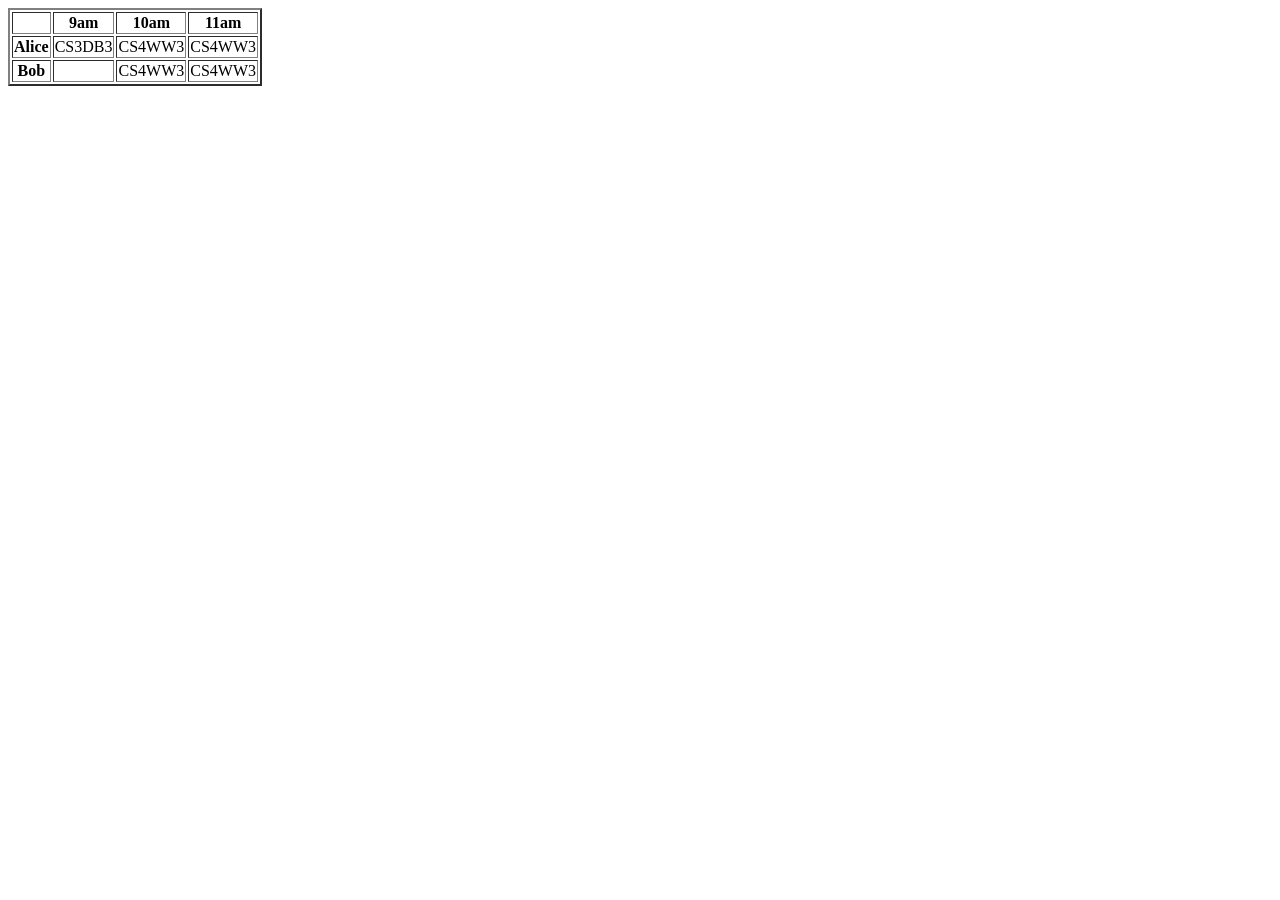
<file: Workshop1/example2_explained.html>
<!DOCTYPE html>
<html>
	<head>
		<title>Page Title</title>
	</head>
	<body>
		<table border="2">
			<tr>
			<th></th>
			<th>9am</th>
			<th>10am</th>
			<th>11am</th>
			</tr>
			<tr>
			<th>Alice</th>
			<td>CS3DB3</td>
			<td>CS4WW3</td>
			<td>CS4WW3</td>
			</tr>
			<tr>
			<th>Bob</th>
			<td></td>
			<td>CS4WW3</td>
			<td>CS4WW3</td>
			</tr>
			</table>
	</body>
</html>
</file>
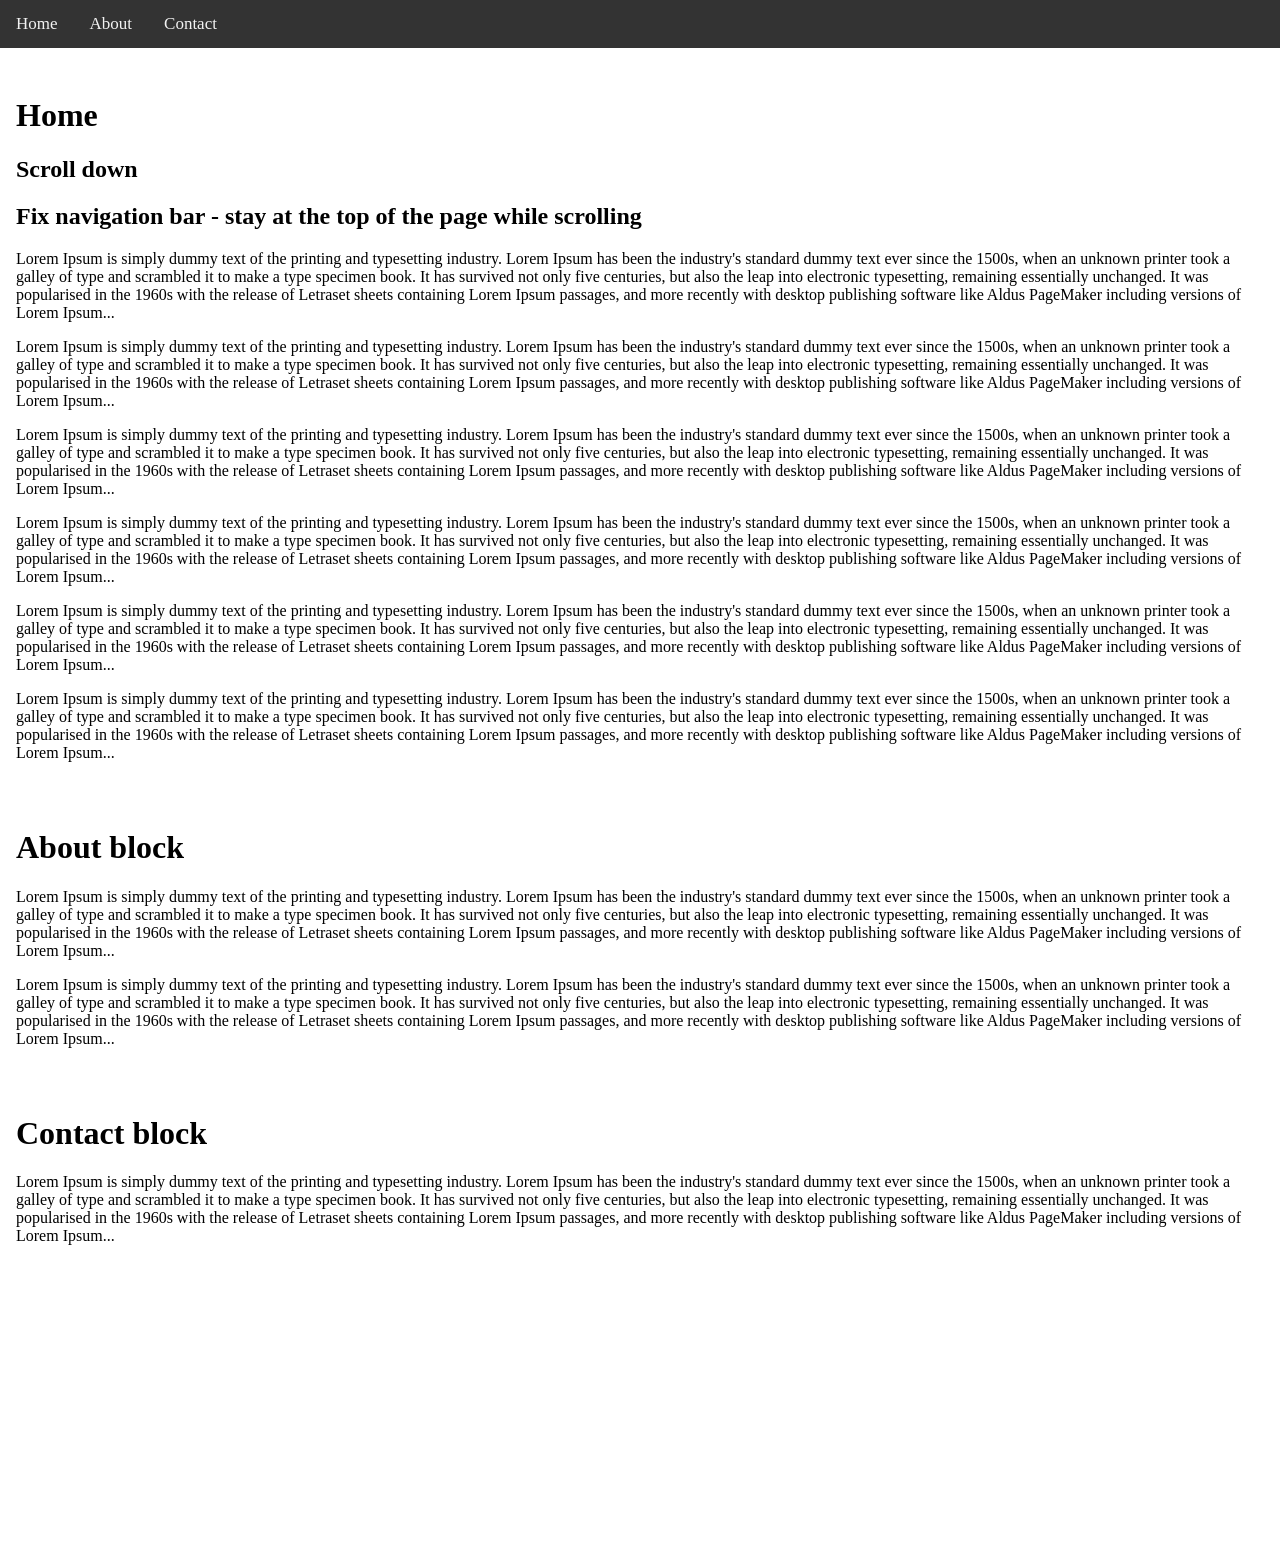
<file: Workshop3/3_menu.html>
<!DOCTYPE html>
<html>
  <head>
    <meta name="viewport" content="width=device-width, initial-scale=1">
    <style>
      body {margin:0;}

      .navbar {
        overflow: hidden;
        background-color: #333;
        position: fixed;
        top: 0;
        width: 100%;
      }

      .navbar a {
        float: left;
        display: block;
        color: #f2f2f2;
        text-align: center;
        padding: 14px 16px;
        text-decoration: none;
        font-size: 17px;
      }

      .navbar a:hover {
        background: #ddd;
        color: black;
      }

      .main {
        padding: 16px;
        margin-top: 30px;
        height: 1500px; /* for example to scroll */
      }
      #contact, #about{
        padding-top: 30px;
      }
      .top_block{
        padding-top: 30px;
      }
      a {
        color: blue;
      }
    </style>
  </head>
  <body>

    <div class="navbar">
      <a href="#home">Home</a>
      <a href="#about">About</a>
      <a href="#contact">Contact</a>
    </div>

    <div class="main">
      <div id="home">
        <div class="top_block">
          <h1>Home</h1>
          <h2>Scroll down</h2>
          <h2>Fix navigation bar - stay at the top of the page while scrolling</h2>
        </div>
        <p>Lorem Ipsum is simply dummy text of the printing and typesetting industry. Lorem Ipsum has been the industry's standard dummy text ever since the 1500s, when an unknown printer took a galley of type and scrambled it to make a type specimen book. It has survived not only five centuries, but also the leap into electronic typesetting, remaining essentially unchanged. It was popularised in the 1960s with the release of Letraset sheets containing Lorem Ipsum passages, and more recently with desktop publishing software like Aldus PageMaker including versions of Lorem Ipsum...</p>
        <p>Lorem Ipsum is simply dummy text of the printing and typesetting industry. Lorem Ipsum has been the industry's standard dummy text ever since the 1500s, when an unknown printer took a galley of type and scrambled it to make a type specimen book. It has survived not only five centuries, but also the leap into electronic typesetting, remaining essentially unchanged. It was popularised in the 1960s with the release of Letraset sheets containing Lorem Ipsum passages, and more recently with desktop publishing software like Aldus PageMaker including versions of Lorem Ipsum...</p>
        <p>Lorem Ipsum is simply dummy text of the printing and typesetting industry. Lorem Ipsum has been the industry's standard dummy text ever since the 1500s, when an unknown printer took a galley of type and scrambled it to make a type specimen book. It has survived not only five centuries, but also the leap into electronic typesetting, remaining essentially unchanged. It was popularised in the 1960s with the release of Letraset sheets containing Lorem Ipsum passages, and more recently with desktop publishing software like Aldus PageMaker including versions of Lorem Ipsum...</p>
        <p>Lorem Ipsum is simply dummy text of the printing and typesetting industry. Lorem Ipsum has been the industry's standard dummy text ever since the 1500s, when an unknown printer took a galley of type and scrambled it to make a type specimen book. It has survived not only five centuries, but also the leap into electronic typesetting, remaining essentially unchanged. It was popularised in the 1960s with the release of Letraset sheets containing Lorem Ipsum passages, and more recently with desktop publishing software like Aldus PageMaker including versions of Lorem Ipsum...</p>
        <p>Lorem Ipsum is simply dummy text of the printing and typesetting industry. Lorem Ipsum has been the industry's standard dummy text ever since the 1500s, when an unknown printer took a galley of type and scrambled it to make a type specimen book. It has survived not only five centuries, but also the leap into electronic typesetting, remaining essentially unchanged. It was popularised in the 1960s with the release of Letraset sheets containing Lorem Ipsum passages, and more recently with desktop publishing software like Aldus PageMaker including versions of Lorem Ipsum...</p>
        <p>Lorem Ipsum is simply dummy text of the printing and typesetting industry. Lorem Ipsum has been the industry's standard dummy text ever since the 1500s, when an unknown printer took a galley of type and scrambled it to make a type specimen book. It has survived not only five centuries, but also the leap into electronic typesetting, remaining essentially unchanged. It was popularised in the 1960s with the release of Letraset sheets containing Lorem Ipsum passages, and more recently with desktop publishing software like Aldus PageMaker including versions of Lorem Ipsum...</p>
      </div>
      <div id="about">
        <h1>About block</h1>
        <p>Lorem Ipsum is simply dummy text of the printing and typesetting industry. Lorem Ipsum has been the industry's standard dummy text ever since the 1500s, when an unknown printer took a galley of type and scrambled it to make a type specimen book. It has survived not only five centuries, but also the leap into electronic typesetting, remaining essentially unchanged. It was popularised in the 1960s with the release of Letraset sheets containing Lorem Ipsum passages, and more recently with desktop publishing software like Aldus PageMaker including versions of Lorem Ipsum...</p>
        <p>Lorem Ipsum is simply dummy text of the printing and typesetting industry. Lorem Ipsum has been the industry's standard dummy text ever since the 1500s, when an unknown printer took a galley of type and scrambled it to make a type specimen book. It has survived not only five centuries, but also the leap into electronic typesetting, remaining essentially unchanged. It was popularised in the 1960s with the release of Letraset sheets containing Lorem Ipsum passages, and more recently with desktop publishing software like Aldus PageMaker including versions of Lorem Ipsum...</p>
      </div>
      <div id="contact">
        <h1>Contact block</h1>
        <p>Lorem Ipsum is simply dummy text of the printing and typesetting industry. Lorem Ipsum has been the industry's standard dummy text ever since the 1500s, when an unknown printer took a galley of type and scrambled it to make a type specimen book. It has survived not only five centuries, but also the leap into electronic typesetting, remaining essentially unchanged. It was popularised in the 1960s with the release of Letraset sheets containing Lorem Ipsum passages, and more recently with desktop publishing software like Aldus PageMaker including versions of Lorem Ipsum...</p>
      </div>
    </div>

  </body>
</html>
</file>
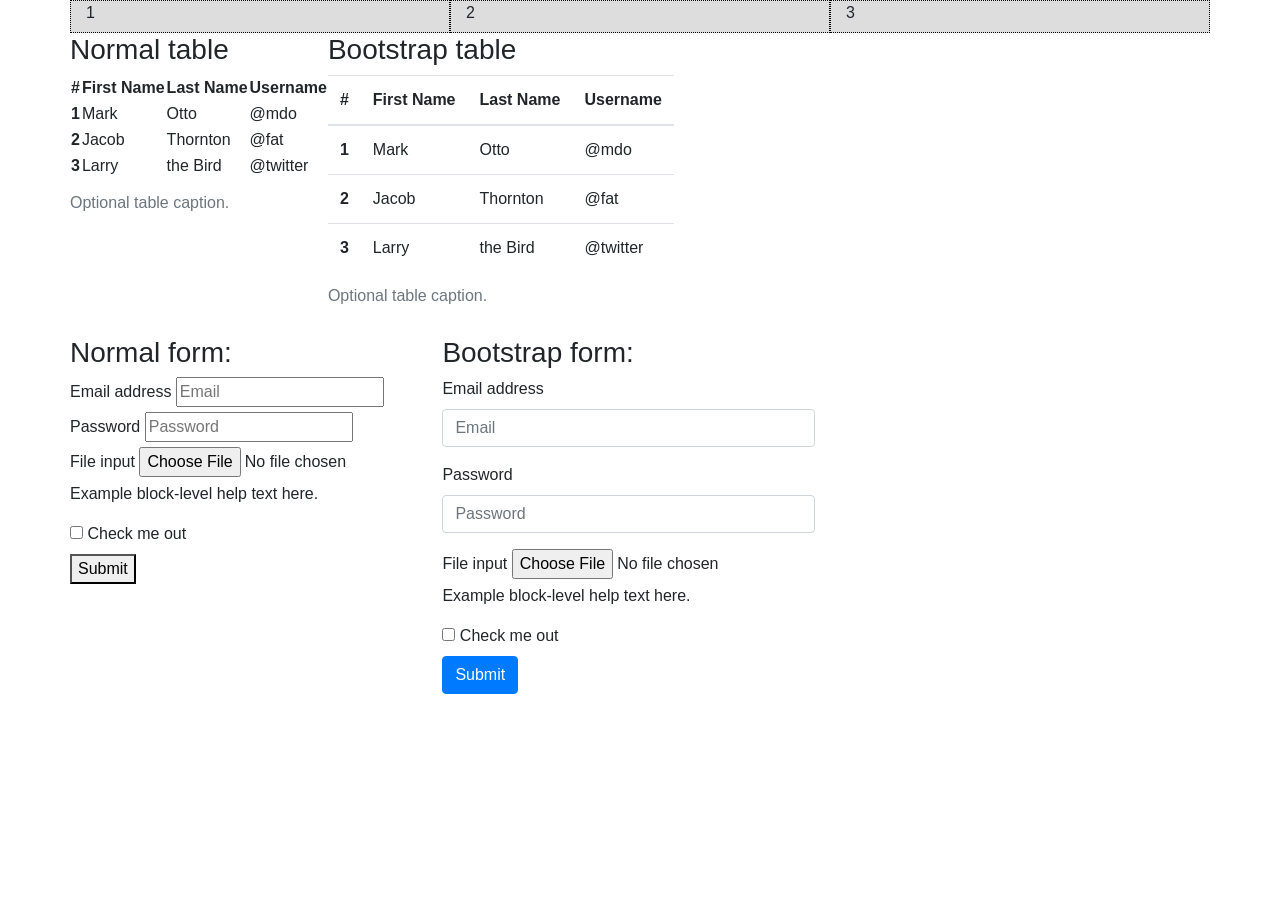
<file: Workshop3/bootstrap.html>
<!DOCTYPE html>
<html lang="en">
	<head>
		<title>HTML Explained</title>
		<link rel="stylesheet" href="https://stackpath.bootstrapcdn.com/bootstrap/4.4.1/css/bootstrap.min.css" integrity="sha384-Vkoo8x4CGsO3+Hhxv8T/Q5PaXtkKtu6ug5TOeNV6gBiFeWPGFN9MuhOf23Q9Ifjh" crossorigin="anonymous">
	</head>
	<body>
		<div class="container">
			<div class="row">
				<div class="col-4" style="border: 1px dotted #000;background-color: #ddd;">1</div>
				<div class="col-4" style="border: 1px dotted #000;background-color: rgb(221 221 221);">2</div>
				<div class="col-4" style="border: 1px dotted #000;background-color: #dddddd;">3</div>
				<hr/>
			</div>
			<div class="row">
				<div col="col-4">
					<h3>Normal table</h3>
					<table>
				      <caption>Optional table caption.</caption>
				      <thead>
				        <tr>
				          <th>#</th>
				          <th>First Name</th>
				          <th>Last Name</th>
				          <th>Username</th>
				        </tr>
				      </thead>
				      <tbody>
				        <tr>
				          <th scope="row">1</th>
				          <td>Mark</td>
				          <td>Otto</td>
				          <td>@mdo</td>
				        </tr>
				        <tr>
				          <th scope="row">2</th>
				          <td>Jacob</td>
				          <td>Thornton</td>
				          <td>@fat</td>
				        </tr>
				        <tr>
				          <th scope="row">3</th>
				          <td>Larry</td>
				          <td>the Bird</td>
				          <td>@twitter</td>
				        </tr>
				      </tbody>
				    </table>
				</div>

				<div col="col-4">
				    <h3>Bootstrap table</h3>
				    <table class="table">
				      <caption>Optional table caption.</caption>
				      <thead>
				        <tr>
				          <th>#</th>
				          <th>First Name</th>
				          <th>Last Name</th>
				          <th>Username</th>
				        </tr>
				      </thead>
				      <tbody>
				        <tr>
				          <th scope="row">1</th>
				          <td>Mark</td>
				          <td>Otto</td>
				          <td>@mdo</td>
				        </tr>
				        <tr>
				          <th scope="row">2</th>
				          <td>Jacob</td>
				          <td>Thornton</td>
				          <td>@fat</td>
				        </tr>
				        <tr>
				          <th scope="row">3</th>
				          <td>Larry</td>
				          <td>the Bird</td>
				          <td>@twitter</td>
				        </tr>
				      </tbody>
				    </table>
				</div>
				<hr/>
			</div>
			<div class="row">
				<div col="col-4">
					<h3>Normal form:</h3>
					<form>
					  <div>
					    <label for="exampleInputEmail1">Email address</label>
					    <input type="email" id="exampleInputEmail1" placeholder="Email">
					  </div>
					  <div>
					    <label for="exampleInputPassword1">Password</label>
					    <input type="password" id="exampleInputPassword1" placeholder="Password">
					  </div>
					  <div>
					    <label for="exampleInputFile">File input</label>
					    <input type="file" id="exampleInputFile">
					    <p class="">Example block-level help text here.</p>
					  </div>
					  <div >
					    <label>
					      <input type="checkbox"> Check me out
					    </label>
					  </div>
					  <button type="submit" >Submit</button>
					</form>
				</div>

				<div col="col-4">
					<h3>Bootstrap form:</h3>
					<form>
					  <div class="form-group">
					    <label for="exampleInputEmail2">Email address</label>
					    <input type="email" class="form-control" id="exampleInputEmail2" placeholder="Email">
					  </div>
					  <div class="form-group">
					    <label for="exampleInputPassword2">Password</label>
					    <input type="password" class="form-control" id="exampleInputPassword2" placeholder="Password">
					  </div>
					  <div class="form-group">
					    <label for="exampleInputFile2">File input</label>
					    <input type="file" id="exampleInputFil2e">
					    <p class="help-block">Example block-level help text here.</p>
					  </div>
					  <div class="checkbox">
					    <label>
					      <input type="checkbox"> Check me out
					    </label>
					  </div>
					  <button type="submit" class="btn btn-primary">Submit</button>
					</form>
				</div>
			</div>
		</div>
	</body>
</html>
</file>
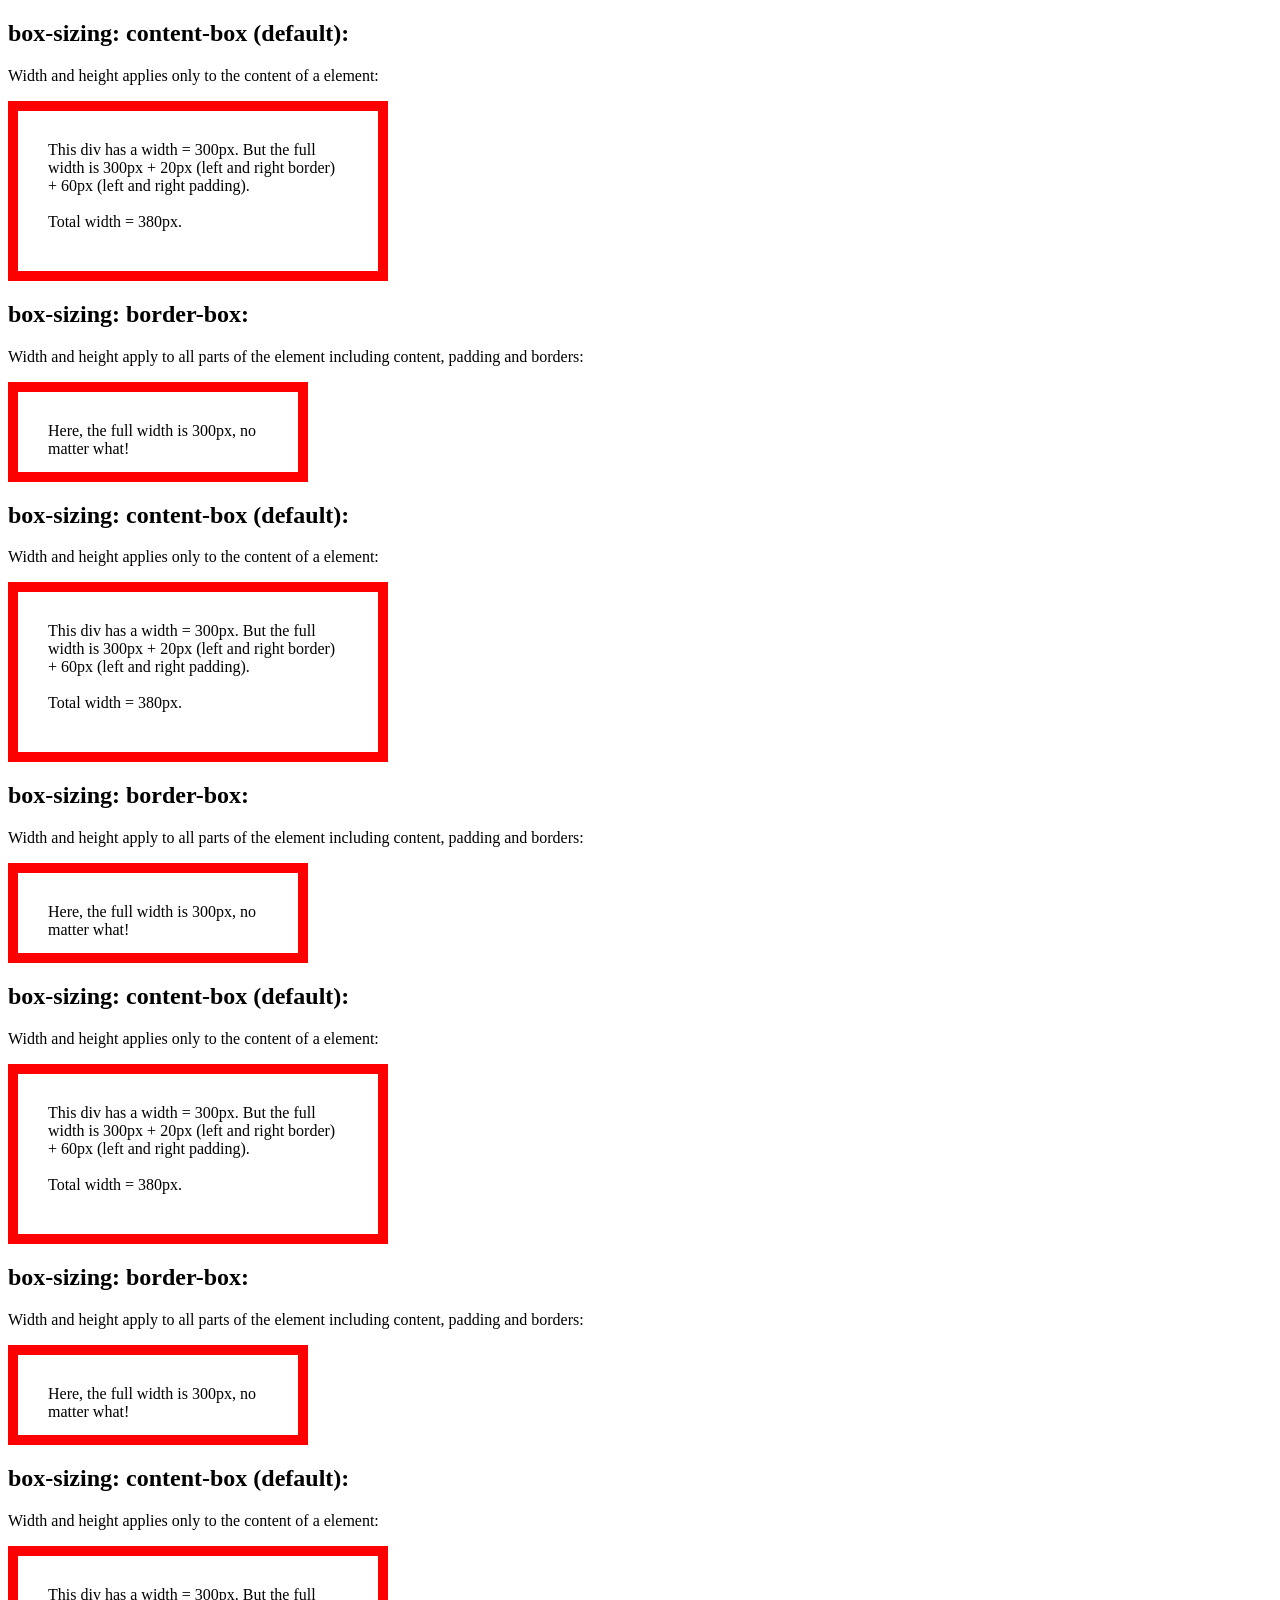
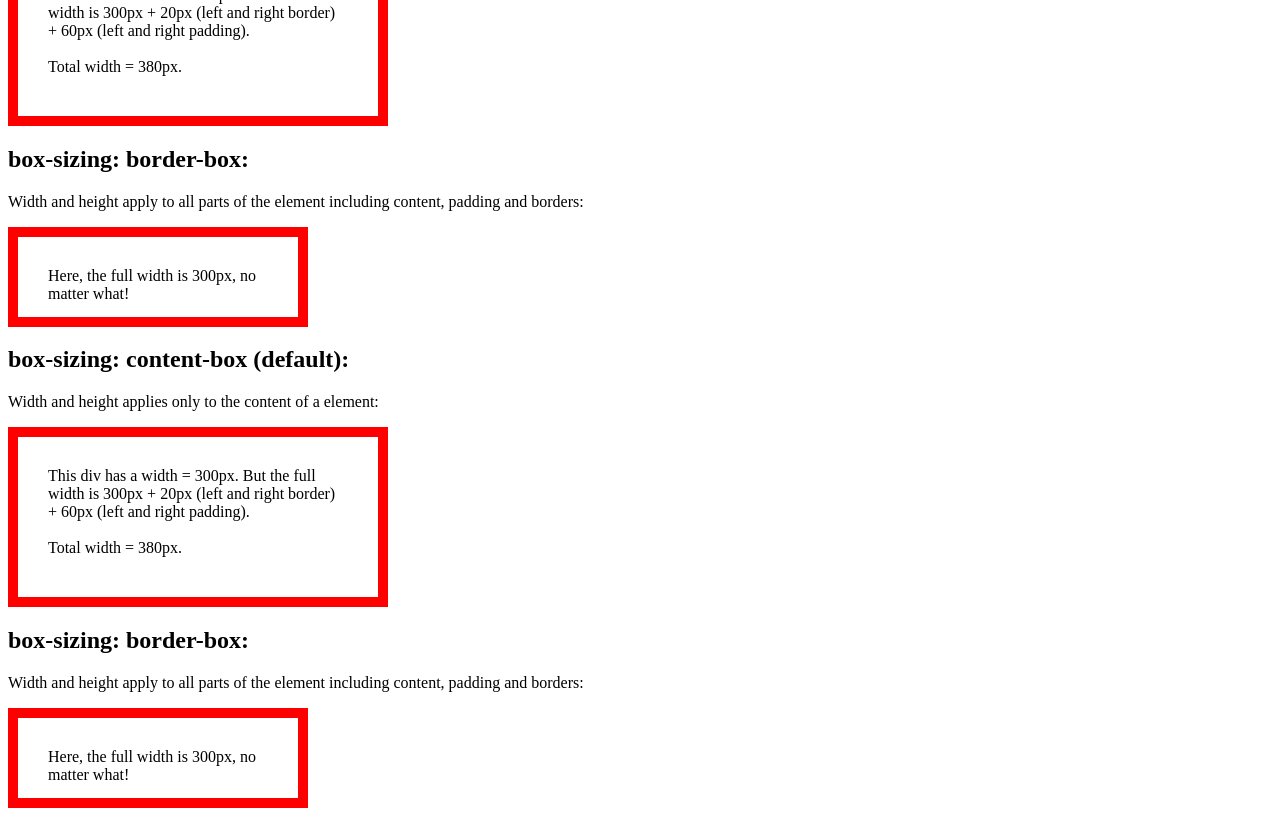
<file: Workshop3/box_size.html>
<!DOCTYPE html>
<html>
  <head>
    <style> 
      #box1 {
        box-sizing: content-box;  
        width: 300px;
        height: 100px;
        padding: 30px;  
        border: 10px solid red;
      }
      #box2 {
        box-sizing: border-box;
        width: 300px;
        height: 100px;
        padding: 30px;  
        border: 10px solid red;
      }
    </style>
  </head>
  <body>
    <h2>box-sizing: content-box (default):</h2>
    <p>Width and height applies only to the content of a element:</p>
    <div id="box1" >This div has a width = 300px. But the full width is 300px + 20px (left and right border) + 60px (left and right padding). <br/><br/> Total width = 380px.</div>

    <h2>box-sizing: border-box:</h2>
    <p>Width and height apply to all parts of the element including content, padding and borders:</p>
    <div id="box2">Here, the full width is 300px, no matter what!</div>
<h2>box-sizing: content-box (default):</h2>
    <p>Width and height applies only to the content of a element:</p>
    <div id="box1" >This div has a width = 300px. But the full width is 300px + 20px (left and right border) + 60px (left and right padding). <br/><br/> Total width = 380px.</div>

    <h2>box-sizing: border-box:</h2>
    <p>Width and height apply to all parts of the element including content, padding and borders:</p>
    <div id="box2">Here, the full width is 300px, no matter what!</div><h2>box-sizing: content-box (default):</h2>
    <p>Width and height applies only to the content of a element:</p>
    <div id="box1" >This div has a width = 300px. But the full width is 300px + 20px (left and right border) + 60px (left and right padding). <br/><br/> Total width = 380px.</div>

    <h2>box-sizing: border-box:</h2>
    <p>Width and height apply to all parts of the element including content, padding and borders:</p>
    <div id="box2">Here, the full width is 300px, no matter what!</div><h2>box-sizing: content-box (default):</h2>
    <p>Width and height applies only to the content of a element:</p>
    <div id="box1" >This div has a width = 300px. But the full width is 300px + 20px (left and right border) + 60px (left and right padding). <br/><br/> Total width = 380px.</div>

    <h2>box-sizing: border-box:</h2>
    <p>Width and height apply to all parts of the element including content, padding and borders:</p>
    <div id="box2">Here, the full width is 300px, no matter what!</div><h2>box-sizing: content-box (default):</h2>
    <p>Width and height applies only to the content of a element:</p>
    <div id="box1" >This div has a width = 300px. But the full width is 300px + 20px (left and right border) + 60px (left and right padding). <br/><br/> Total width = 380px.</div>

    <h2>box-sizing: border-box:</h2>
    <p>Width and height apply to all parts of the element including content, padding and borders:</p>
    <div id="box2">Here, the full width is 300px, no matter what!</div>
  </body>
</html>
</file>
